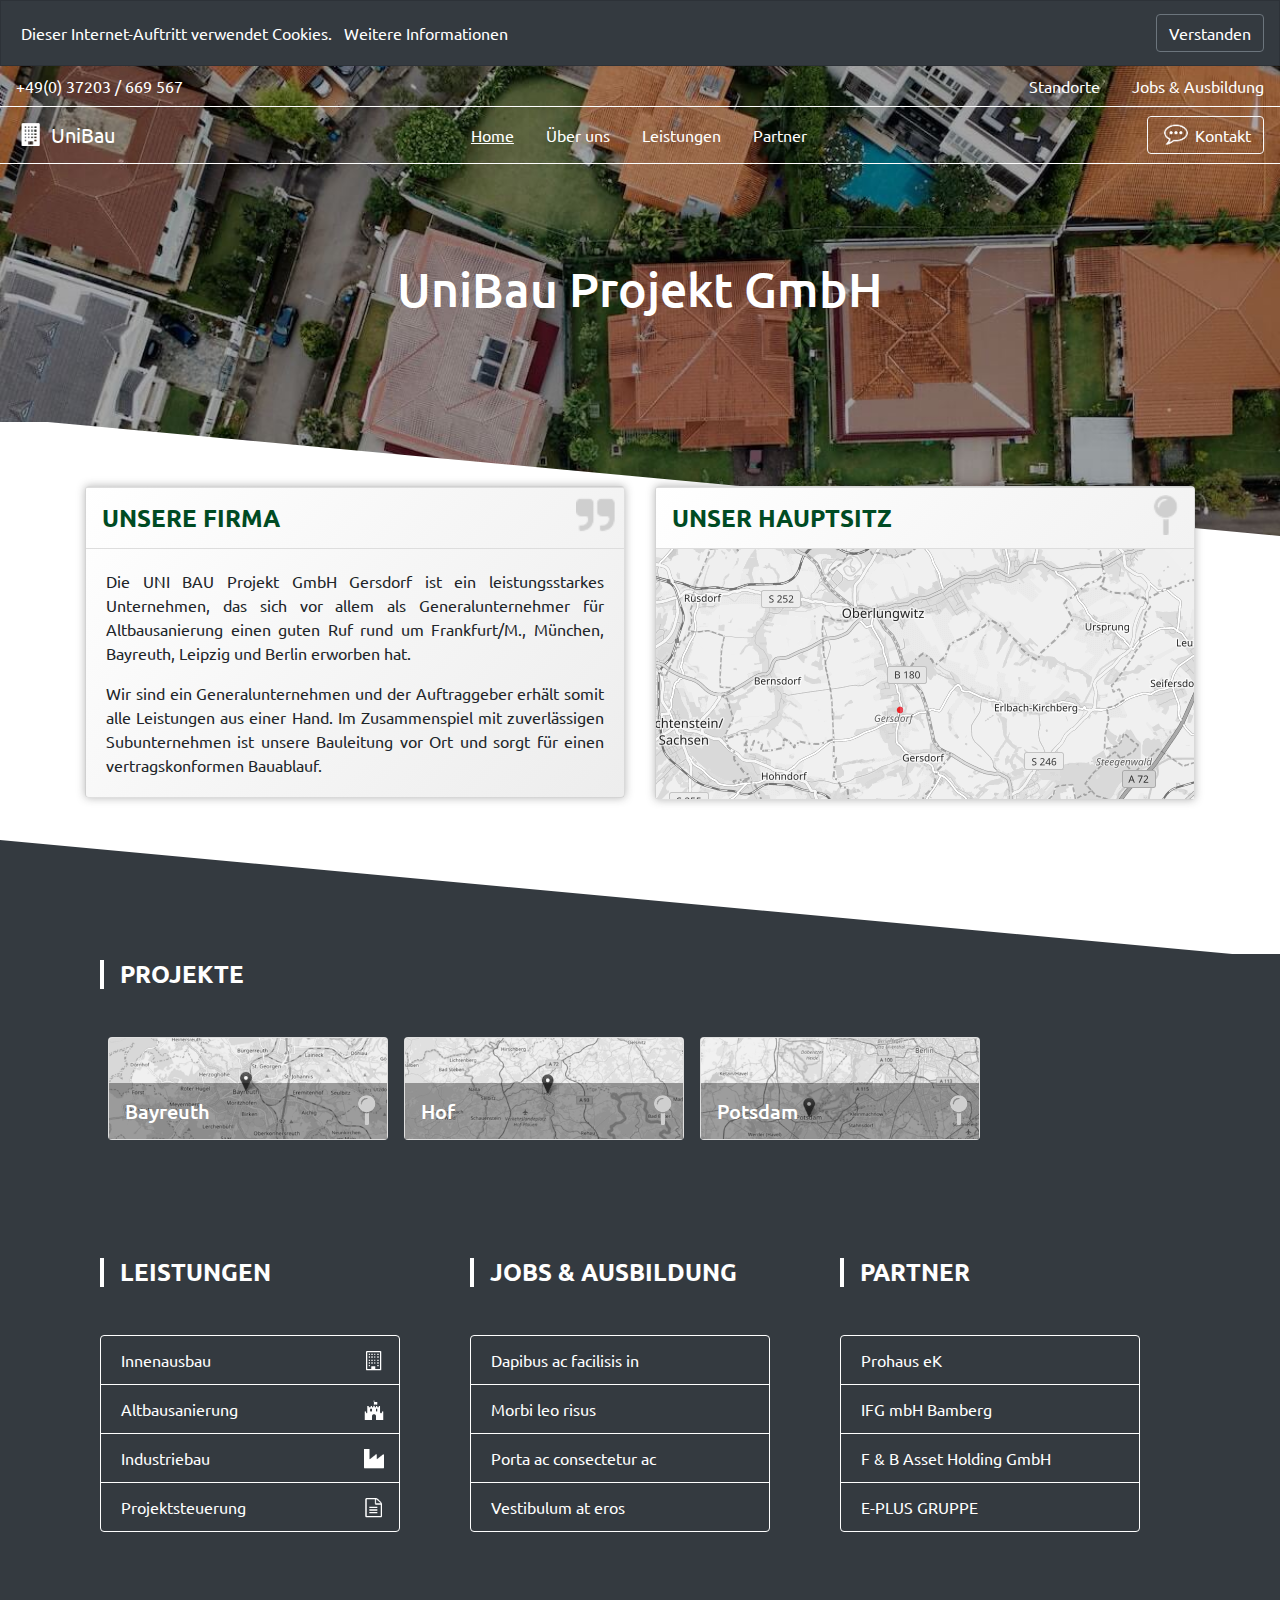
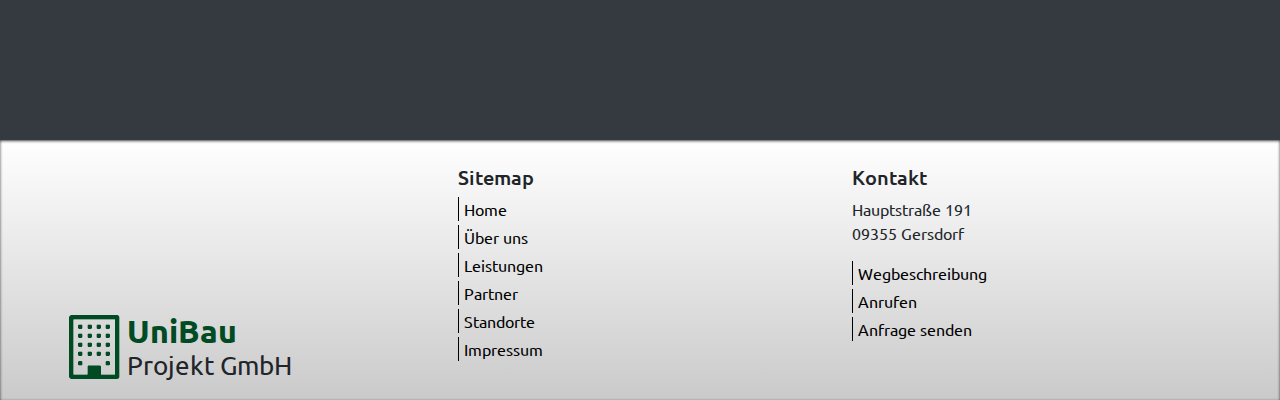
<file: index.html>
<!doctype html>
<html lang="en">
<head>
    <meta charset="utf-8">
    
    <meta name="viewport" content="width=device-width, initial-scale=1, shrink-to-fit=no">
    
    <link rel="stylesheet" href="https://stackpath.bootstrapcdn.com/bootstrap/4.3.1/css/bootstrap.min.css" integrity="sha384-ggOyR0iXCbMQv3Xipma34MD+dH/1fQ784/j6cY/iJTQUOhcWr7x9JvoRxT2MZw1T" crossorigin="anonymous">
    
    <link href="https://fonts.googleapis.com/css?family=Ubuntu&display=swap" rel="stylesheet"> 
    
    <link rel="stylesheet" href="assets/style.css">
    
    <title>Uni Bau Projekt GmbH</title>
    <script>
    const page = {
        slug: 'home',
        impress: '/impressum'
    };
    </script>
    
    <link rel="icon" type="image/vnd.microsoft.icon" href="favicon.ico">
</head>
<body>
    <header class="bg header pb-0">
        <div class="container-fluid d-none d-sm-block">
            <div class="row">
                <div class="col-12 col-md-7 col-sm-5 p-0">
                    <nav class="nav">
                      <a class="nav-link" href="tel:+4937203669567">+49(0) 37203 / 669 567</a>
                    </nav>
                </div>
                <div class="col-12 col-md-5 col-sm-7 p-0">
                    <nav class="nav justify-content-sm-end">
                      <a class="nav-link" href="#">Standorte</a>
                      <a class="nav-link" href="#">Jobs &amp; Ausbildung</a>
                    </nav>
                </div>
            </div>
        </div>
        <nav class="navbar navbar-expand-md navbar-light"><a class="navbar-brand text-white" href="#">
            <img src="images/font-awesome_4-7-0_building_30_4_ffffff_none.png" width="30" height="30" class="d-inline-block align-top" alt="">
              UniBau
            </a>
            
            <button class="navbar-toggler collapsed" type="button" data-toggle="collapse" data-target="#navbarNavAltMarkup" aria-controls="navbarNavAltMarkup" aria-expanded="false" aria-label="Toggle navigation"><span class="navbar-toggler-icon text-white"></span></button>
            
            <div class="collapse navbar-collapse" id="navbarNavAltMarkup">
                <div class="navbar-nav mr-auto ml-auto"><a class="nav-item nav-link active" href="#">Home <span class="sr-only">(current)</span></a>
		             <a class="nav-item nav-link" href="#">Über uns</a>
		             <a class="nav-item nav-link" href="#">Leistungen</a>
		             <a class="nav-item nav-link" href="#">Partner</a></div>
                     
                     <a class="nav-item nav-link d-block d-sm-none text-white" href="#">Standorte</a>
                     <a class="nav-item nav-link d-block d-sm-none text-white" href="#">Jobs &amp; Ausbildung</a>
                     
                     <a class="btn btn-outline-light my-2 btn-contact">Kontakt</a> 
                </div>        
            </div>
        </nav>
        
        <div class="text-center my-5 py-5">
            <h1 class="title">UniBau Projekt GmbH</h1>
        </div>
    </header>
    
    <section class="container intro">
        <div class="row">
            <div class="col-12 col-md-6 col-lg-6">
                <div class="card box-shadow gradient light" id="card-company">
                    <h4 class="card-title header">Unsere Firma</h4>
                    <div class="card-body text-justify">    
                        <p class="card-text">Die UNI BAU Projekt GmbH Gersdorf ist ein leistungsstarkes Unternehmen, das sich vor allem als Generalunternehmer für Altbausanierung einen guten Ruf rund um Frankfurt/M., München, Bayreuth, Leipzig und Berlin erworben hat.</p>
                        
                        <p class="card-text">Wir sind ein Generalunternehmen und der Auftraggeber erhält somit alle Leistungen aus einer Hand. Im Zusammenspiel mit zuverlässigen Subunternehmen ist unsere Bauleitung vor Ort und sorgt für einen vertragskonformen Bauablauf.</p>
                    </div>
                </div>
            </div>
            <div class="col-12 col-md-6 col-lg-6 mt-4 mt-md-0">
                <div class="card box-shadow marker gradient light" id="card-map">
                    <h4 class="card-title header">Unser Hauptsitz</h4>
                    <div class="card-body map"></div>
                </div>
            </div>
        </div>
    </section>
    
    <section class="container-fluid projects bg-dark">
        <div class="container">
            <div class="row m-0">
                <div class="col-12 mb-5 group">
                    <h2 class="mb-5">Projekte</h2>
                    <a href="#">
                        <div class="card">
                          <img src="images/map-bayreuth.png" class="card-img-top" alt="Map bayreuth">
                          <h5 class="card-title p-3">Bayreuth</h5>
                        </div>
                    </a>
                    <a href="#">
                        <div class="card">
                          <img src="images/map-hof.png" class="card-img-top" alt="Map bayreuth">
                          <h5 class="card-title p-3">Hof</h5>
                        </div>
                    </a>
                    <a href="#">
                        <div class="card">
                          <img src="images/map-potsdam.png" class="card-img-top" alt="Map bayreuth">
                          <h5 class="card-title p-3">Potsdam</h5>
                        </div>
                    </a>
                    
                    
                </div>
                <div class="col-12 col-lg-4 col-md-6 col-sm-12 deliverables">
                    <h2>Leistungen</h2>
                    <ul class="list-group my-5 hero">
                      <li class="list-group-item with-icon building-o">Innenausbau</li>
                      <li class="list-group-item with-icon castle">Altbausanierung</li>
                      <li class="list-group-item with-icon industry">Industriebau</li>
                      <li class="list-group-item with-icon file-o">Projektsteuerung</li>
                    </ul>
                </div>
                <div class="col-12 col-lg-4 col-md-6 col-sm-12">
                    <h2>Jobs &amp; Ausbildung</h2>
                    <div class="list-group my-5 hero">
                      <a href="#" class="list-group-item list-group-item-action with-item user">Dapibus ac facilisis in</a>
                      <a href="#" class="list-group-item list-group-item-action with-item user">Morbi leo risus</a>
                      <a href="#" class="list-group-item list-group-item-action with-item user">Porta ac consectetur ac</a>
                      <a href="#" class="list-group-item list-group-item-action with-item user">Vestibulum at eros</a>
                    </div>
                </div>
                <div class="col-12 col-lg-4 col-md-6 col-sm-12">
                    <h2>Partner</h2>
                    <div class="list-group my-5 hero">
                      <a href="#" class="list-group-item list-group-item-action with-item user">Prohaus eK</a>
                      <a href="#" class="list-group-item list-group-item-action with-item user">IFG mbH Bamberg</a>
                      <a href="#" class="list-group-item list-group-item-action with-item user">F &amp; B Asset Holding GmbH</a>
                      <a href="#" class="list-group-item list-group-item-action with-item user">E-PLUS GRUPPE</a>
                    </div>
                </div>
            </div>
        </div>
    </section>
    
    <footer class="container-fluid px-2 px-md-2 px-lg-5">
        <div class="row m-0">
            <div class="col-12 col-md-4 logo">
                <img class="float-left" src="images/font-awesome_4-7-0_building-o_64_0_004b23_none.png" alt="UniBau Logo">
                <h2><b>UniBau</b><br><small>Projekt GmbH</small></h2>
            </div>
            <div class="col-12 col-sm-6 col-md-4 mt-4 mt-md-0 links">
                <h5>Sitemap</h5>
                <a href="#">Home</a>
                <a href="#">Über uns</a>
                <a href="#">Leistungen</a>
                <a href="#">Partner</a>
                <a href="#">Standorte</a>
                <a href="#">Impressum</a>
            </div>
            <div class="col-12 col-sm-6 col-md-4 mt-4 mt-md-0 links">
                <h5>Kontakt</h5>
                <p>
                    Hauptstraße 191<br>
                    09355 Gersdorf
                </p>
                <a href="#">Wegbeschreibung</a>
                <a href="#">Anrufen</a>
                <a href="#">Anfrage senden</a>
            </div>
        </div>
    </footer>
	
	    <script src="https://code.jquery.com/jquery-3.3.1.slim.min.js" integrity="sha384-q8i/X+965DzO0rT7abK41JStQIAqVgRVzpbzo5smXKp4YfRvH+8abtTE1Pi6jizo" crossorigin="anonymous"></script>
    <script src="https://cdnjs.cloudflare.com/ajax/libs/popper.js/1.14.7/umd/popper.min.js" integrity="sha384-UO2eT0CpHqdSJQ6hJty5KVphtPhzWj9WO1clHTMGa3JDZwrnQq4sF86dIHNDz0W1" crossorigin="anonymous"></script>
    <script src="https://stackpath.bootstrapcdn.com/bootstrap/4.3.1/js/bootstrap.min.js" integrity="sha384-JjSmVgyd0p3pXB1rRibZUAYoIIy6OrQ6VrjIEaFf/nJGzIxFDsf4x0xIM+B07jRM" crossorigin="anonymous"></script>
    <script src="assets/base.js" type="text/javascript"></script>
</body>
</html>
</file>
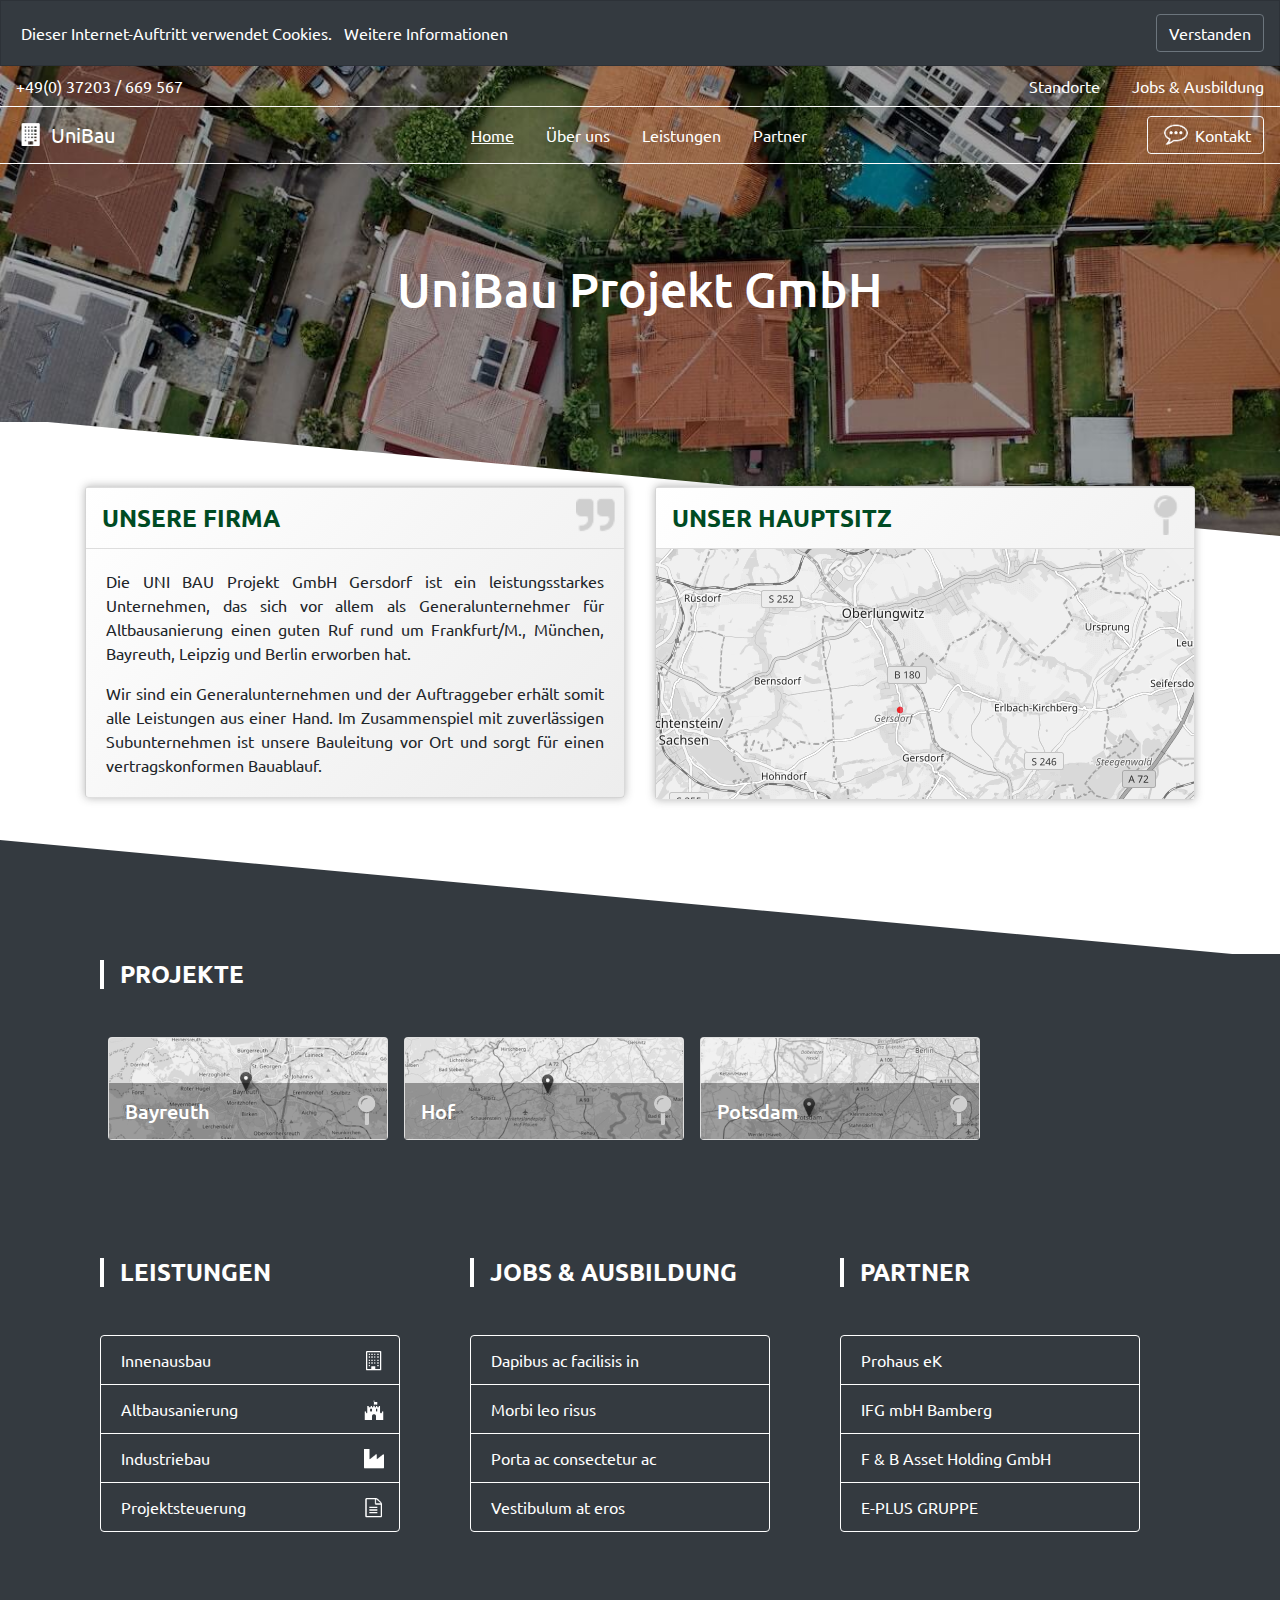
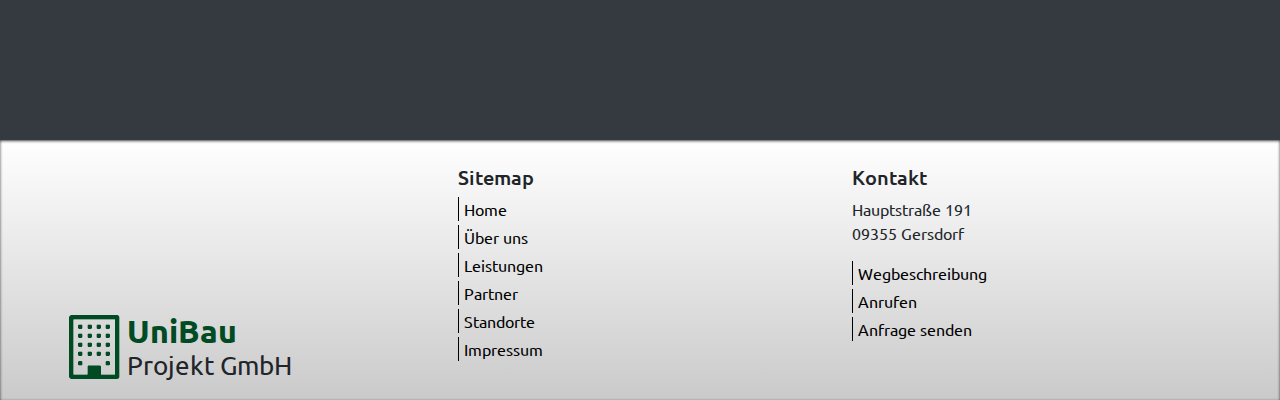
<file: template/index.html>
<!doctype html>
<html lang="en">
<head>
    <meta charset="utf-8">
    
    <meta name="viewport" content="width=device-width, initial-scale=1, shrink-to-fit=no">
    
    <link rel="stylesheet" href="https://stackpath.bootstrapcdn.com/bootstrap/4.3.1/css/bootstrap.min.css" integrity="sha384-ggOyR0iXCbMQv3Xipma34MD+dH/1fQ784/j6cY/iJTQUOhcWr7x9JvoRxT2MZw1T" crossorigin="anonymous">
    
    <link href="https://fonts.googleapis.com/css?family=Ubuntu&display=swap" rel="stylesheet"> 
    
    <link rel="stylesheet" href="../assets/style.css">
    
    <title>Uni Bau Projekt GmbH</title>
    <script>const page = {
        slug: 'home',
        impress: '/impressum'
    };</script>
</head>
<body>
    <header class="bg header pb-0">
        <div class="container-fluid d-none d-sm-block">
            <div class="row">
                <div class="col-12 col-md-7 col-sm-5 p-0">
                    <nav class="nav">
                      <a class="nav-link" href="tel:+4937203669567">+49(0) 37203 / 669 567</a>
                    </nav>
                </div>
                <div class="col-12 col-md-5 col-sm-7 p-0">
                    <nav class="nav justify-content-sm-end">
                      <a class="nav-link" href="#">Standorte</a>
                      <a class="nav-link" href="#">Jobs &amp; Ausbildung</a>
                    </nav>
                </div>
            </div>
        </div>
        <nav class="navbar navbar-expand-md navbar-light"><a class="navbar-brand text-white" href="#">
            <img src="../images/font-awesome_4-7-0_building_30_4_ffffff_none.png" width="30" height="30" class="d-inline-block align-top" alt="">
              UniBau
            </a>
            
            <button class="navbar-toggler" type="button" data-toggle="collapse" data-target="#navbarNavAltMarkup" aria-controls="navbarNavAltMarkup" aria-expanded="false" aria-label="Toggle navigation"><span class="navbar-toggler-icon text-white"></span></button>
            
            <div class="collapse navbar-collapse" id="navbarNavAltMarkup">
                <div class="navbar-nav mr-auto ml-auto"><a class="nav-item nav-link active" href="#">Home <span class="sr-only">(current)</span></a>
		             <a class="nav-item nav-link" href="#">Über uns</a>
		             <a class="nav-item nav-link" href="#">Leistungen</a>
		             <a class="nav-item nav-link" href="#">Partner</a></div>
                     
                     <a class="nav-item nav-link d-block d-md-none text-white" href="#">Standort</a>
                     <a class="nav-item nav-link d-block d-md-none text-white" href="#">Jobs &amp; Ausbildung</a>
                     
                     <a class="btn btn-outline-light my-2 btn-contact">Kontakt</a> 
                </div>        
            </div>
        </nav>
        
        <div class="text-center my-5 py-5">
            <h1 class="title">UniBau Projekt GmbH</h1>
        </div>
    </header>
    
    <section class="container intro">
        <div class="row">
            <div class="col-12 col-md-6 col-lg-6">
                <div class="card box-shadow gradient light" id="card-company">
                    <h4 class="card-title header">Unsere Firma</h4>
                    <div class="card-body text-justify">    
                        <p class="card-text">Die UNI BAU Projekt GmbH Gersdorf ist ein leistungsstarkes Unternehmen, das sich vor allem als Generalunternehmer für Altbausanierung einen guten Ruf rund um Frankfurt/M., München, Bayreuth, Leipzig und Berlin erworben hat.</p>
                        
                        <p class="card-text">Wir sind ein Generalunternehmen und der Auftraggeber erhält somit alle Leistungen aus einer Hand. Im Zusammenspiel mit zuverlässigen Subunternehmen ist unsere Bauleitung vor Ort und sorgt für einen vertragskonformen Bauablauf.</p>
                    </div>
                </div>
            </div>
            <div class="col-12 col-md-6 col-lg-6 mt-4 mt-md-0">
                <div class="card box-shadow marker gradient light" id="card-map">
                    <h4 class="card-title header">Unser Hauptsitz</h4>
                    <div class="card-body map"></div>
                </div>
            </div>
        </div>
    </section>
    
    <section class="container-fluid projects bg-dark">
        <div class="container">
            <div class="row m-0">
                <div class="col-12 mb-5 group">
                    <h2 class="mb-5">Projekte</h2>
                    <a href="#">
                        <div class="card">
                          <img src="../images/map-bayreuth.png" class="card-img-top" alt="Map bayreuth">
                          <h5 class="card-title m-0 p-3">Bayreuth</h5>
                        </div>
                    </a>
                    <a href="#">
                        <div class="card">
                          <img src="../images/map-hof.png" class="card-img-top" alt="Map bayreuth">
                          <h5 class="card-title m-0 p-3">Hof</h5>
                        </div>
                    </a>
                    <a href="#">
                        <div class="card">
                          <img src="../images/map-potsdam.png" class="card-img-top" alt="Map bayreuth">
                          <h5 class="card-title m-0 p-3">Potsdam</h5>
                        </div>
                    </a>
                    
                    
                </div>
                <div class="col-12 col-lg-4 col-md-6 col-sm-12 deliverables">
                    <h2>Leistungen</h2>
                    <ul class="list-group my-5 hero">
                      <li class="list-group-item with-icon building-o">Innenausbau</li>
                      <li class="list-group-item with-icon castle">Altbausanierung</li>
                      <li class="list-group-item with-icon industry">Industriebau</li>
                      <li class="list-group-item with-icon file-o">Projektsteuerung</li>
                    </ul>
                </div>
                <div class="col-12 col-lg-4 col-md-6 col-sm-12">
                    <h2>Jobs &amp; Ausbildung</h2>
                    <div class="list-group my-5 hero">
                      <a href="#" class="list-group-item list-group-item-action with-item user">Dapibus ac facilisis in</a>
                      <a href="#" class="list-group-item list-group-item-action with-item user">Morbi leo risus</a>
                      <a href="#" class="list-group-item list-group-item-action with-item user">Porta ac consectetur ac</a>
                      <a href="#" class="list-group-item list-group-item-action with-item user">Vestibulum at eros</a>
                    </div>
                </div>
                <div class="col-12 col-lg-4 col-md-6 col-sm-12">
                    <h2>Partner</h2>
                    <div class="list-group my-5 hero">
                      <a href="#" class="list-group-item list-group-item-action with-item user">Prohaus eK</a>
                      <a href="#" class="list-group-item list-group-item-action with-item user">IFG mbH Bamberg</a>
                      <a href="#" class="list-group-item list-group-item-action with-item user">F &amp; B Asset Holding GmbH</a>
                      <a href="#" class="list-group-item list-group-item-action with-item user">E-PLUS GRUPPE</a>
                    </div>
                </div>
            </div>
        </div>
    </section>
    
    <footer class="container-fluid px-2 px-md-2 px-lg-5">
        <div class="row m-0">
            <div class="col-12 col-md-4 logo">
                <img class="float-left" src="../images/font-awesome_4-7-0_building-o_64_0_004b23_none.png" alt="UniBau Logo">
                <h2><b>UniBau</b><br><small>Projekt GmbH</small></h2>
            </div>
            <div class="col-12 col-sm-6 col-md-4 mt-4 mt-md-0 links">
                <h5>Sitemap</h5>
                <a href="#">Home</a>
                <a href="#">Über uns</a>
                <a href="#">Leistungen</a>
                <a href="#">Partner</a>
                <a href="#">Standorte</a>
                <a href="#">Impressum</a>
            </div>
            <div class="col-12 col-sm-6 col-md-4 mt-4 mt-md-0 links">
                <h5>Kontakt</h5>
                <p>
                    Hauptstraße 191<br>
                    09355 Gersdorf
                </p>
                <a href="#">Wegbeschreibung</a>
                <a href="#">Anrufen</a>
                <a href="#">Anfrage senden</a>
            </div>
        </div>
    </footer>
	
	    <script src="https://code.jquery.com/jquery-3.3.1.slim.min.js" integrity="sha384-q8i/X+965DzO0rT7abK41JStQIAqVgRVzpbzo5smXKp4YfRvH+8abtTE1Pi6jizo" crossorigin="anonymous"></script>
    <script src="https://cdnjs.cloudflare.com/ajax/libs/popper.js/1.14.7/umd/popper.min.js" integrity="sha384-UO2eT0CpHqdSJQ6hJty5KVphtPhzWj9WO1clHTMGa3JDZwrnQq4sF86dIHNDz0W1" crossorigin="anonymous"></script>
    <script src="https://stackpath.bootstrapcdn.com/bootstrap/4.3.1/js/bootstrap.min.js" integrity="sha384-JjSmVgyd0p3pXB1rRibZUAYoIIy6OrQ6VrjIEaFf/nJGzIxFDsf4x0xIM+B07jRM" crossorigin="anonymous"></script>
    <script src="base.js" type="text/javascript"></script>
</body>
</html>
</file>
<file: assets/style.css>
html,
body {
  margin: 0;
  padding: 0;
  font-family: 'Ubuntu', sans-serif !important;
}
header {
  margin: 0;
  padding: 0 0 5rem 0;
}
header a {
  color: white;
}
header .nav .nav-link.active {
  text-decoration: underline;
}
header .nav .nav-link:hover {
  color: white;
  background-color: rgba(255, 255, 255, 0.2);
}
header .navbar {
  border-top: 1px solid white;
  border-bottom: 1px solid white;
  padding: 0 1rem;
  transition: all ease-in-out 300ms;
}
header .navbar .navbar-nav .nav-item,
header .navbar .nav-link {
  color: white;
  padding: 1rem;
  transition: all ease-in-out 200ms;
}
header .navbar .navbar-nav .nav-item.active,
header .navbar .nav-link.active {
  text-decoration: underline;
}
header .navbar .navbar-nav .nav-item:hover,
header .navbar .nav-link:hover {
  background-color: rgba(255, 255, 255, 0.2);
}
header .navbar .navbar-nav .nav-item.active,
header .navbar .nav-link.active,
header .navbar .navbar-nav .nav-item:hover,
header .navbar .nav-link:hover,
header .navbar .navbar-nav .nav-item:focus,
header .navbar .nav-link:focus {
  color: white;
}
header .navbar .btn-outline-light {
  color: white;
}
header .navbar .btn-outline-light::before {
  margin-right: 0.2rem;
  content: ' ';
  display: block;
  float: left;
  width: 2rem;
  height: 1.5rem;
  background: url([data-uri]);
  background-size: contain;
  background-position: center center;
  background-repeat: no-repeat;
}
header .navbar .btn-outline-light:hover::before {
  -webkit-filter: invert(100%);
  filter: invert(100%);
}
header .navbar .navbar-toggler-icon {
  transition: all ease-in-out 200ms;
  transform: rotate(180deg);
  background-image: url([data-uri]);
}
header .navbar .navbar-toggler.collapsed .navbar-toggler-icon {
  transform: rotate(0deg);
}
header h1.title {
  color: white;
  font-size: 3rem;
}
header::after {
  content: '';
  display: block;
  width: 100vw;
  height: 20vw;
  background-size: cover;
  background-position: left bottom;
  background-image: url(../images/header-after-v2.svg);
}
@media only screen and (max-width: 576px) {
  header h1.title {
    color: white;
    font-size: 2rem;
    padding: 0 1rem;
  }
  header .btn-contact {
    display: block;
    width: 100% !important;
  }
  header .nav .nav-link {
    display: block;
    width: 100%;
  }
  header .navbar {
    background-color: rgba(0, 0, 0, 0.6);
  }
}
section.intro {
  margin-top: -15vw;
}
section.intro .card {
  z-index: 10;
}
section.intro .card .card-title.header {
  display: block;
  padding: 1rem;
  width: 100%;
  margin: 0;
  border-top: 1px solid #ddd;
  border-bottom: 1px solid #ddd;
  text-transform: uppercase;
  font-weight: bold;
  color: #004b23;
  font-size: 24px;
}
section.intro .card::before {
  content: ' ';
  display: block;
  height: 40px;
  width: 40px;
  background-size: 100% 100%;
  right: 0.5rem;
  top: 0.5rem;
  position: absolute;
  background-image: url([data-uri]);
}
section.intro .card.marker::before {
  background-image: url([data-uri]);
}
section.intro .card-body.map {
  background-position: top right;
  background-image: url(../images/map.png);
  display: block;
  content: ' ';
  height: 250px;
}
section.intro::after {
  content: '';
  display: block;
  width: 100vw;
  height: 20vw;
  background-size: cover;
  background-position: left bottom;
  background-image: url(../images/header-after-v2.svg);
  transform: scaleY(-1) scaleX(-1);
  position: absolute;
  left: 0;
  margin-top: -8vw;
  z-index: 0;
}
section.projects {
  padding: 10rem 0;
}
section.projects .container.header {
  border-bottom: 1px solid white;
}
section.projects .container.header .row {
  padding: 2rem 0 0.5rem 0;
}
section.projects .row > div {
  min-height: 250px;
}
section.projects .row > div h2 {
  border-left: 4px solid white;
  padding-left: 1rem;
}
section.projects .card.reference {
  background: transparent;
}
section.projects .card.reference .card-header {
  border-bottom: 1px solid white;
}
section.projects h2 {
  font-size: 24px;
  text-transform: uppercase;
  font-weight: bold;
  color: white;
}
section.projects .group .card {
  width: 220px;
}
section.projects .group .card img {
  -webkit-filter: grayscale(100%);
  filter: grayscale(100%);
  z-index: 2;
}
section.projects .group .card:hover img {
  -webkit-filter: grayscale(0%);
  filter: grayscale(0%);
}
section.projects .group .card:hover h5 {
  background: none;
  -webkit-filter: invert(100%);
  filter: invert(100%);
}
section.projects .group a {
  display: inline-block;
  float: left;
  margin: 0 0.5rem 0.5rem 0.5rem;
  color: #004b23;
}
section.projects .group a:hover {
  text-decoration: none;
  color: #007e3b;
}
section.projects .group img,
section.projects .group h5 {
  transition: all ease-in-out 200ms;
}
section.projects .group h5 {
  margin: -56px 0 0 0 !important;
  background: rgba(0, 0, 0, 0.35);
  color: white;
  z-index: 3;
}
section.projects .group h5::after {
  display: block;
  content: ' ';
  background-size: 100% 100%;
  width: 30px;
  height: 30px;
  position: absolute;
  right: 5px;
  bottom: 14px;
  background-repeat: no-repeat;
  background-image: url([data-uri]);
}
section.projects .deliverables .list-group-item {
  max-width: 300px;
  transition: all ease-in-out 200ms;
}
section.projects .deliverables .list-group-item:hover {
  background-color: rgba(255, 255, 255, 0.15);
}
@media only screen and (max-width: 576px) {
  section.projects {
    padding: 4rem 0;
  }
  section.projects .group .card {
    width: 100%;
  }
}
@media (min-width: 1200px) {
  section.projects .group .card {
    width: 280px;
  }
}
.list-group.hero .list-group-item {
  background: none;
  color: white;
  border-color: white;
}
.list-group.hero .list-group-item.with-icon::after {
  display: block;
  content: ' ';
  background-size: contain !important;
  width: 20px;
  height: 20px;
  position: absolute;
  right: 15px;
  top: 15px;
  background-repeat: no-repeat;
}
.list-group.hero .list-group-item.building::after {
  background-image: url([data-uri]);
}
.list-group.hero .list-group-item.building-o::after {
  background-image: url([data-uri]);
}
.list-group.hero .list-group-item.castle::after {
  background-image: url([data-uri]);
}
.list-group.hero .list-group-item.industry::after {
  background-image: url([data-uri]);
}
.list-group.hero .list-group-item.file-o::after {
  background-image: url([data-uri]);
}
.list-group.hero .list-group-item.user::after {
  background-image: url([data-uri]);
}
.list-group.hero a.list-group-item {
  max-width: 300px;
  transition: all ease-in-out 200ms;
}
.list-group.hero a.list-group-item:hover {
  text-decoration: none;
  background-color: rgba(255, 255, 255, 0.15);
  padding-left: 1.5rem;
}
.bg {
  background-position: center center;
  background-repeat: no-repeat;
  background-size: cover;
}
.bg.header {
  background-image: url(../images/chuttersnap-473332-unsplash.jpg);
}
.box-shadow {
  -webkit-box-shadow: 0px 0px 8px 0px rgba(50, 50, 50, 0.35);
  -moz-box-shadow: 0px 0px 8px 0px rgba(50, 50, 50, 0.35);
  box-shadow: 0px 0px 8px 0px rgba(50, 50, 50, 0.35);
}
.gradient.light {
  background: #ffffff;
  background: -moz-linear-gradient(-45deg, #ffffff 0%, #f6f6f6 47%, #ededed 100%);
  background: -webkit-gradient(left top, right bottom, color-stop(0%, #ffffff), color-stop(47%, #f6f6f6), color-stop(100%, #ededed));
  background: -webkit-linear-gradient(-45deg, #ffffff 0%, #f6f6f6 47%, #ededed 100%);
  background: -o-linear-gradient(-45deg, #ffffff 0%, #f6f6f6 47%, #ededed 100%);
  background: -ms-linear-gradient(-45deg, #ffffff 0%, #f6f6f6 47%, #ededed 100%);
  background: linear-gradient(135deg, #ffffff 0%, #f6f6f6 47%, #ededed 100%);
  filter: progid:DXImageTransform.Microsoft.gradient(startColorstr='#ffffff', endColorstr='#ededed', GradientType=1);
}
footer {
  background-color: white;
  padding: 25px 0 10px 0;
  -webkit-box-shadow: inset 0px 1px 3px 0px rgba(0, 0, 0, 0.75);
  -moz-box-shadow: inset 0px 1px 3px 0px rgba(0, 0, 0, 0.75);
  box-shadow: inset 0px 1px 3px 0px rgba(0, 0, 0, 0.75);
  background: #FFFFFF;
  background: -webkit-linear-gradient(top, #FFFFFF, #CACACA);
  background: -moz-linear-gradient(top, #FFFFFF, #CACACA);
  background: linear-gradient(to bottom, #FFFFFF, #CACACA);
}
footer h2 {
  line-height: 2rem;
}
footer h2 b {
  color: #004b23;
}
footer .logo {
  margin-top: 150px;
}
footer .links a {
  display: block;
  padding: 0 5px;
  margin: 4px 0;
  text-decoration: none;
  color: black;
  border-left: 1px solid black;
  transition: all ease-in-out 200ms;
}
footer .links a:hover {
  color: #004b23;
  padding-left: 8px;
}
@media only screen and (max-width: 768px) {
  footer .logo {
    margin: 0;
  }
  footer h5 {
    border-bottom: 1px solid black;
    padding-bottom: 5px;
    margin-bottom: 15px;
  }
  footer a {
    float: left;
    min-width: 33%;
    margin: 0 0 1px 1px !important;
    padding: 0.25rem 1rem !important;
    border: 1px solid black;
  }
}
@media only screen and (max-width: 576px) {
  footer a {
    float: left;
    min-width: 49%;
    margin: 0 0 1px 1px !important;
    padding: 0.25rem 1rem !important;
    border: 1px solid black;
  }
}
</file>
